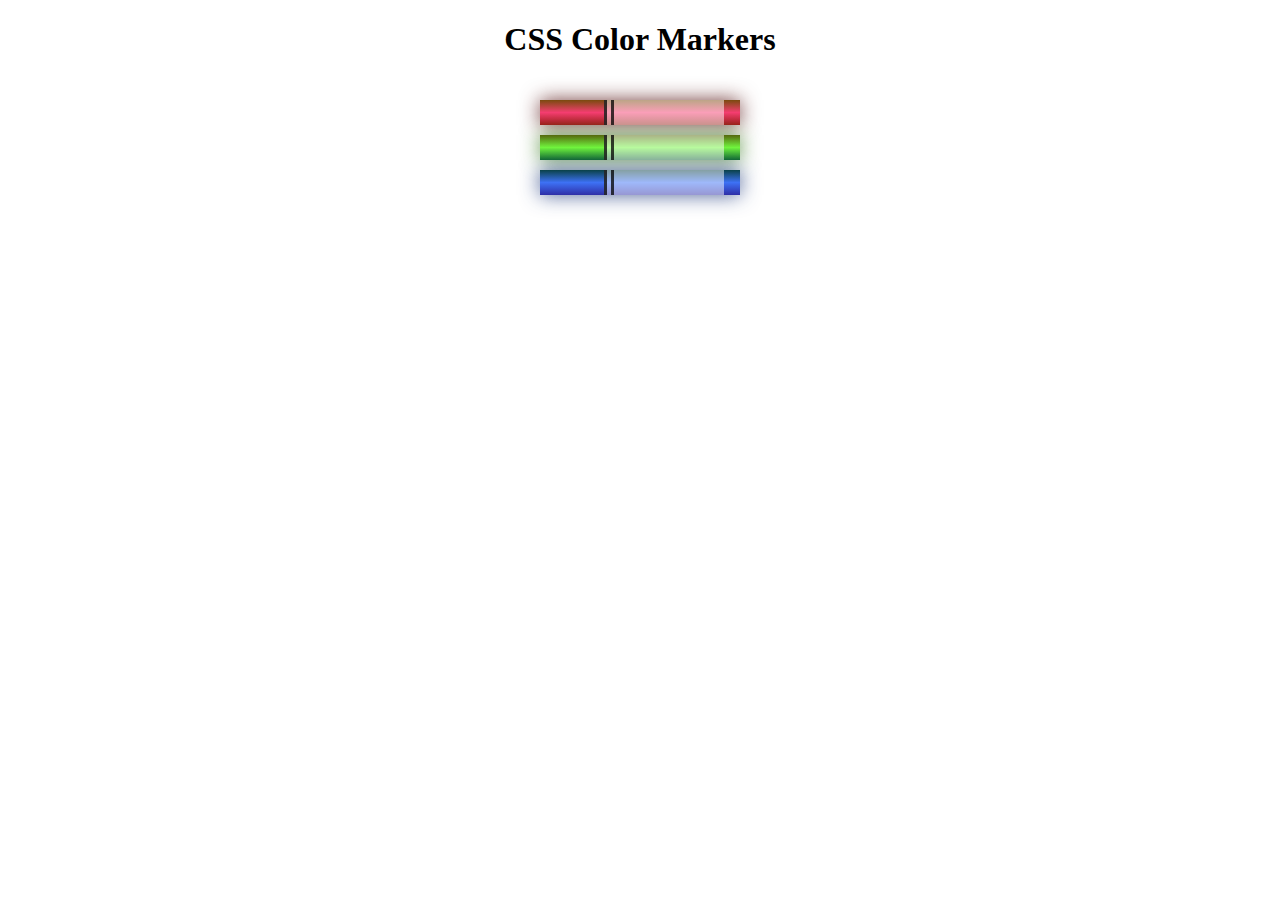
<file: Colored Markers/index.html>
<!DOCTYPE html>
<html lang="en">
  <head>
    <meta charset="utf-8">
    <meta name="viewport" content="width=device-width, initial-scale=1.0">
    <title>Colored Markers</title>
    <link rel="stylesheet" href="main.css">
  </head>
  <body>
    <h1>CSS Color Markers</h1>
    <div class="container">
      <div class="marker red">
        <div class="cap"></div>
        <div class="sleeve"></div>
      </div>
      <div class="marker green">
        <div class="cap"></div>
        <div class="sleeve"></div>
      </div>
      <div class="marker blue">
        <div class="cap"></div>
        <div class="sleeve"></div>
      </div>
    </div>
  </body>
</html>
</file>
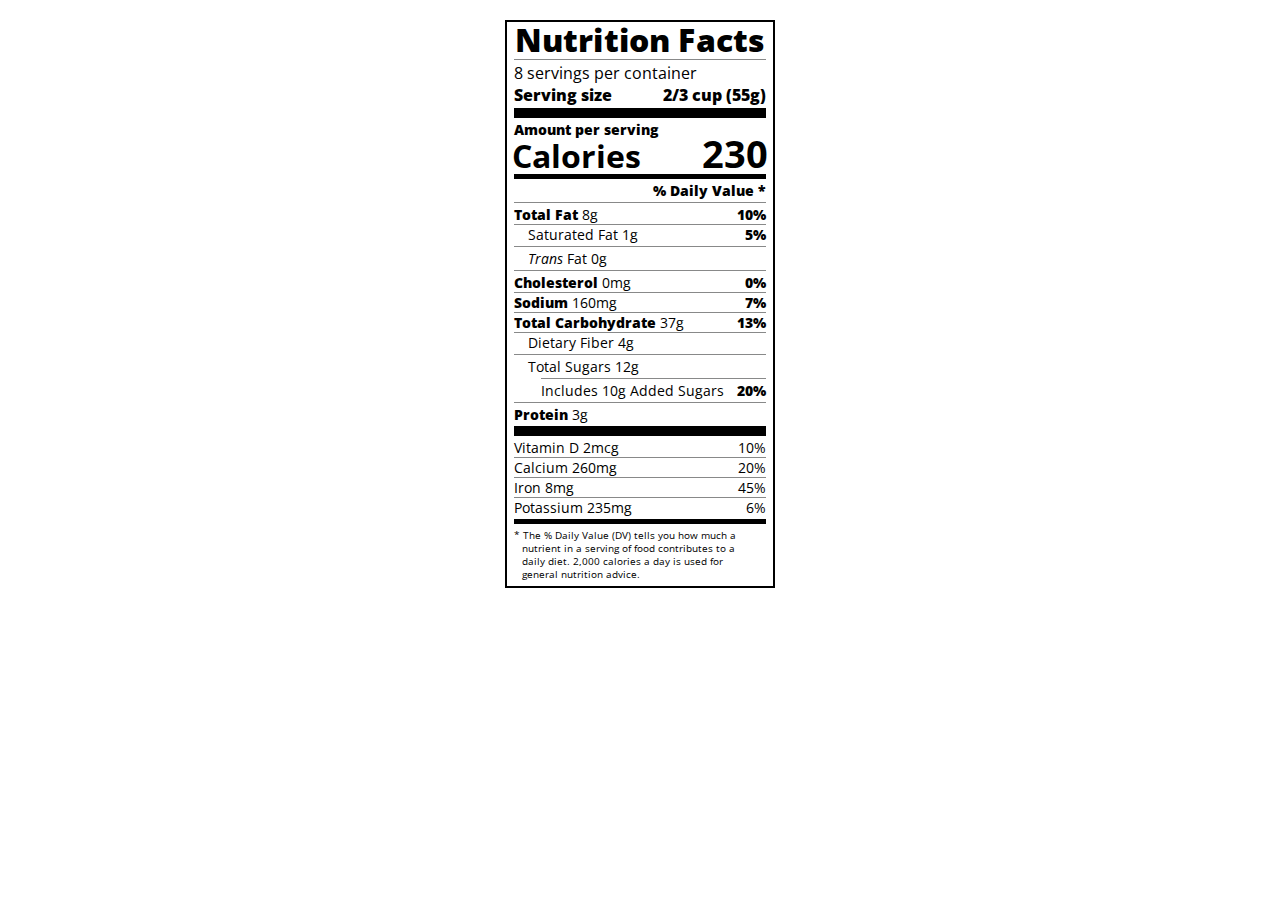
<file: nutrition-label/index.html>
<!DOCTYPE html>
<html lang="en">

<head>
  <meta charset="UTF-8">
  <title>Nutrition Label</title>
  <link href="https://fonts.googleapis.com/css?family=Open+Sans:400,700,800" rel="stylesheet">
  <link href="./main.css" rel="stylesheet">
</head>

<body>
  <div class="label">
    <header>
      <h1 class="bold">Nutrition Facts</h1>
      <div class="divider"></div>
      <p>8 servings per container</p>
      <p class="bold">Serving size <span>2/3 cup (55g)</span></p>
    </header>
    <div class="divider large"></div>
    <div class="calories-info">
      <div class="left-container">
        <h2 class="bold small-text">Amount per serving</h2>
        <p>Calories</p>
      </div>
      <span>230</span>
    </div>
    <div class="divider medium"></div>
    <div class="daily-value small-text">
      <p class="bold right no-divider">% Daily Value *</p>
      <div class="divider"></div>
      <p><span><span class="bold">Total Fat</span> 8g</span> <span class="bold">10%</span></p>
      <p class="indent no-divider">Saturated Fat 1g <span class="bold">5%</span></p>
      <div class="divider"></div>
      <p class="indent no-divider"><span><i>Trans</i> Fat 0g</span></p>
      <div class="divider"></div>
      <p><span><span class="bold">Cholesterol</span> 0mg</span> <span class="bold">0%</span></p>
      <p><span><span class="bold">Sodium</span> 160mg</span> <span class="bold">7%</span></p>
      <p><span><span class="bold">Total Carbohydrate</span> 37g</span> <span class="bold">13%</span></p>
      <p class="indent no-divider">Dietary Fiber 4g</p>
      <div class="divider"></div>
      <p class="indent no-divider">Total Sugars 12g</p>
      <div class="divider double-indent"></div>
      <p class="double-indent no-divider">Includes 10g Added Sugars <span class="bold">20%</span></p>
      <div class="divider"></div>
      <p class="no-divider"><span><span class="bold">Protein</span> 3g</span></p>
      <div class="divider large"></div>
      <p>Vitamin D 2mcg <span>10%</span></p>
      <p>Calcium 260mg <span>20%</span></p>
      <p>Iron 8mg <span>45%</span></p>
      <p class="no-divider">Potassium 235mg <span>6%</span></p>
    </div>
    <div class="divider medium"></div>
    <p class="note">* The % Daily Value (DV) tells you how much a nutrient in a serving of food contributes to a daily
      diet. 2,000 calories a day is used for general nutrition advice.</p>
  </div>
</body>
</html>
</file>
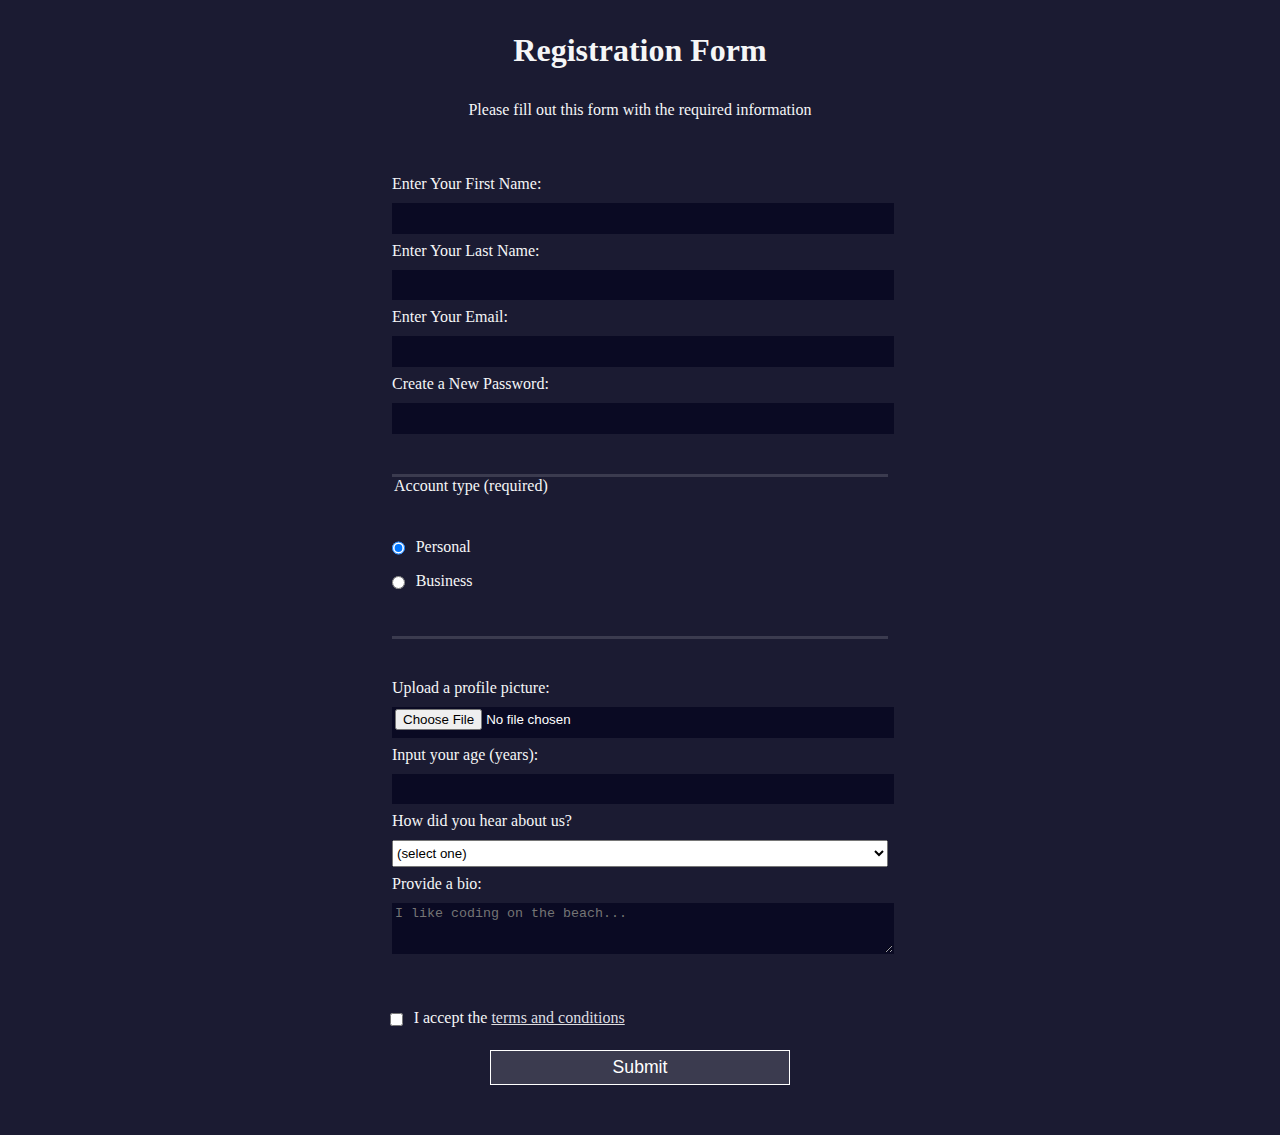
<file: Registration Form/index.html>
<!DOCTYPE html>
<html lang="en">
  <head>
    <meta charset="UTF-8">
    <title>Registration Form</title>
    <link rel="stylesheet" href="main.css" />
  </head>
  <body>
    <h1>Registration Form</h1>
    <p>Please fill out this form with the required information</p>
    <form method="post" action='https://register-demo.freecodecamp.org'>
      <fieldset>
        <label for="first-name">Enter Your First Name: <input id="first-name" name="first-name" type="text" required /></label>
        <label for="last-name">Enter Your Last Name: <input id="last-name" name="last-name" type="text" required /></label>
        <label for="email">Enter Your Email: <input id="email" name="email" type="email" required /></label>
        <label for="new-password">Create a New Password: <input id="new-password" name="new-password" type="password" pattern="[a-z0-5]{8,}" required /></label>
      </fieldset>
      <fieldset>
        <legend>Account type (required)</legend>
        <label for="personal-account"><input id="personal-account" type="radio" name="account-type" class="inline" checked /> Personal</label>
        <label for="business-account"><input id="business-account" type="radio" name="account-type" class="inline" /> Business</label>
      </fieldset>
      <fieldset>
        <label for="profile-picture">Upload a profile picture: <input id="profile-picture" type="file" name="file" /></label>
        <label for="age">Input your age (years): <input id="age" type="number" name="age" min="13" max="120" /></label>
        <label for="referrer">How did you hear about us?
          <select id="referrer" name="referrer">
            <option value="">(select one)</option>
            <option value="1">freeCodeCamp News</option>
            <option value="2">freeCodeCamp YouTube Channel</option>
            <option value="3">freeCodeCamp Forum</option>
            <option value="4">Other</option>
          </select>
        </label>
        <label for="bio">Provide a bio:
          <textarea id="bio" name="bio" rows="3" cols="30" placeholder="I like coding on the beach..."></textarea>
        </label>
      </fieldset>
      <label for="terms-and-conditions">
        <input class="inline" id="terms-and-conditions" type="checkbox" required name="terms-and-conditions" /> I accept the <a href="https://www.freecodecamp.org/news/terms-of-service/">terms and conditions</a>
      </label>
      <input type="submit" value="Submit" />
    </form>
  </body>
</html>
</file>
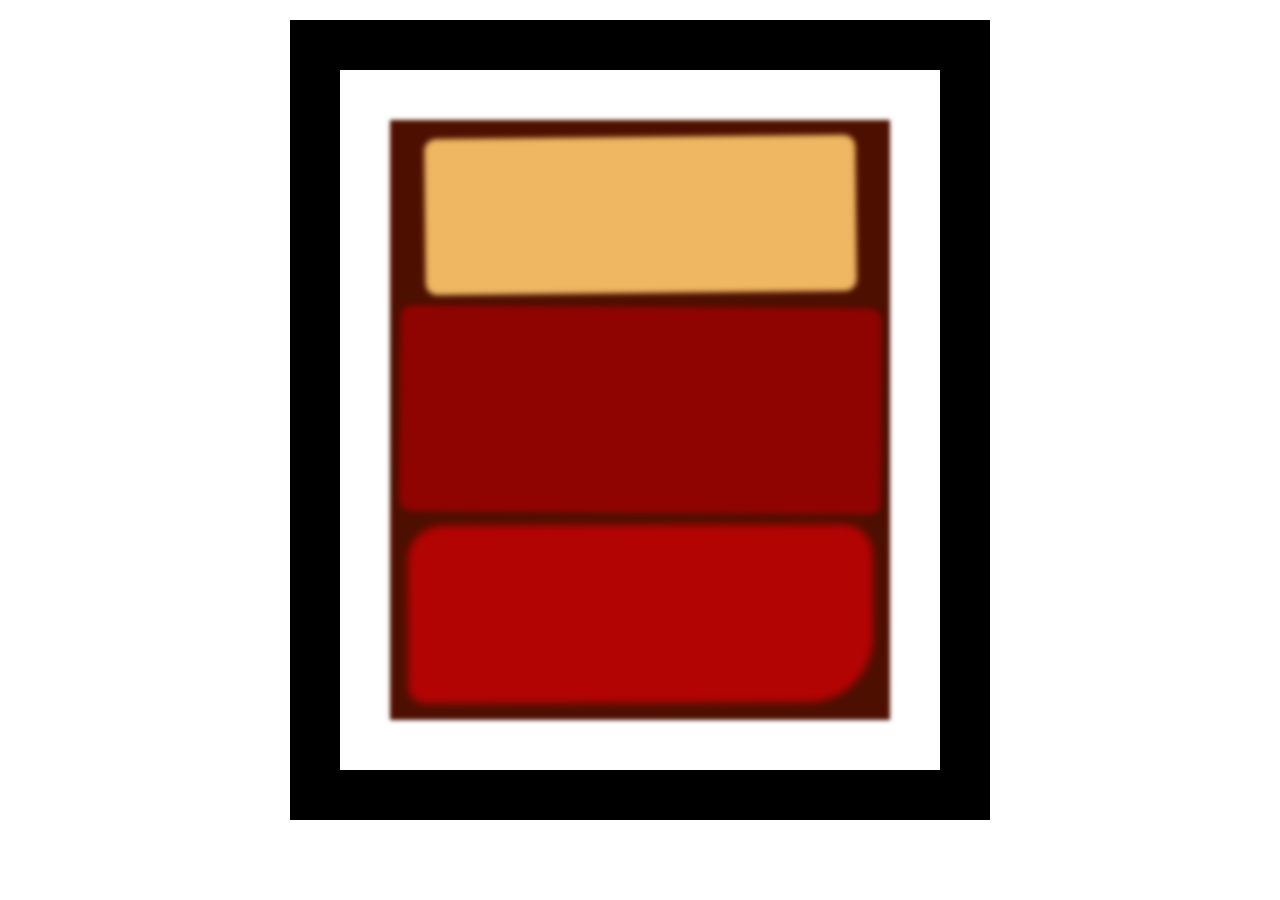
<file: rothko-painting/index.html>
<!DOCTYPE html>
<html lang="en">
  <head>
    <meta charset="UTF-8">
    <title>Rothko Painting</title>
    <link href="./main.css" rel="stylesheet">
  </head>
  <body>
    <div class="frame">
      <div class="canvas">
        <div class="one"></div>
        <div class="two"></div>
        <div class="three"></div>
      </div>
    </div>
  </body>
</html>
</file>
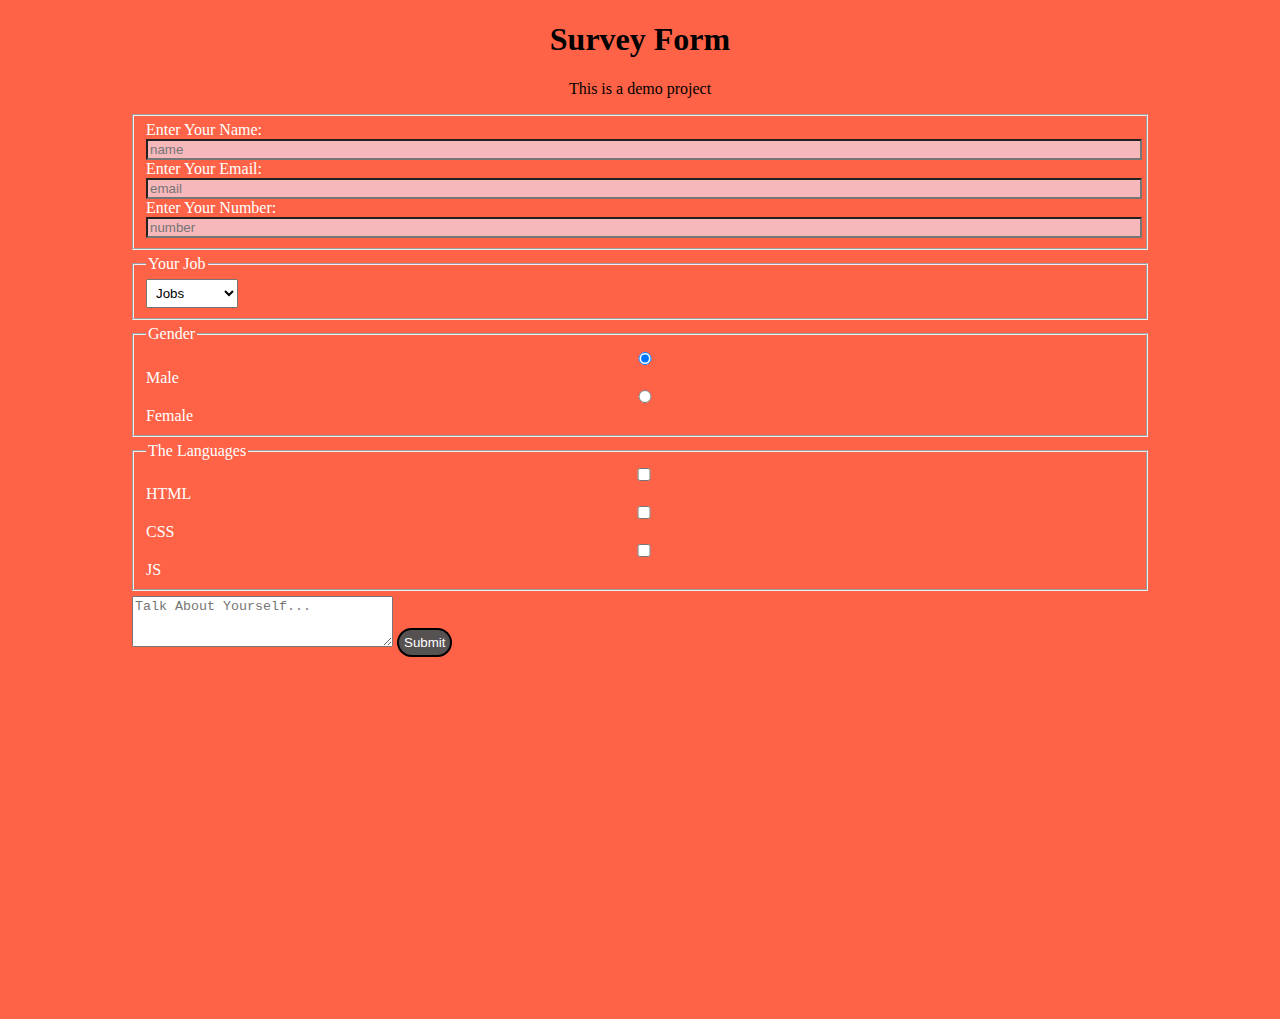
<file: Survey Form/index.html>
<!DOCTYPE html>
<html lang="en">
  <head>
    <meta charset="UTF-8">
    <meta name="viewport" content="width=device-width, initial-scale=1.0">
    <title>Survey Form</title><link rel="stylesheet" href="main.css">
  </head>
  <h1 id="title">Survey Form</h1>
  <p id="description">This is a demo project   </p>
  <form id="survey-form">
    <fieldset>
    <label for="name">Enter Your Name:</label>
    <input type="text" id="name" placeholder="name" required>
    <label for="email">Enter Your Email:</label>
    <input type="email" id="email" placeholder="email" required>
    <label for="number" >Enter Your Number:</label>
    <input type="number" id="number" placeholder="number" min="11" max="16" >
</fieldset>
<fieldset>
  <legend>Your Job</legend>
  <label for="dropdown">
  <select id="dropdown" name="dropdown">
    <option value="">Jobs</option>
    <option value="1">Front-End</option>
    <option value="2">Back-End</option>
    <option value="3">Full-Stack</option>
    </select>
    </label>
  </fieldset>
<fieldset class="gender">
  <legend>Gender</legend>
        <label for="male"><input id="male" type="radio" name="gender" class="inline" checked /> Male</label>
        <label for="female"><input id="female" type="radio" name="gender" class="inline" /> Female</label>
  </fieldset>
<fieldset>
  <legend>The Languages</legend>
  <label for="html">
        <input class="inline" id="html" type="checkbox" value="html" required name="langs" />HTML</label>
        <label for="css">
        <input class="inline" id="css" type="checkbox" value="css" required name="langs" />CSS</label>
        <label for="js">
        <input class="inline" id="js" type="checkbox" value="js" required name="langs" />JS</label>
  </fieldset>
  <textarea id="bio" placeholder="Talk About Yourself..." rows="3" cols="30"></textarea>
  <button id="submit">Submit</button>
  </form>
</body>
</html>
</file>
<file: Colored Markers/main.css>
h1 {
    text-align: center;
  }
  
  .container {
    background-color: rgb(255, 255, 255);
    padding: 10px 0;
  }
  
  .marker {
    width: 200px;
    height: 25px;
    margin: 10px auto;
  }
  
  .cap {
    width: 60px;
    height: 25px;
  }
  
  .sleeve {
    width: 110px;
    height: 25px;
    background-color: rgba(255, 255, 255, 0.5);
    border-left: 10px double rgba(0, 0, 0, 0.75);
  }
  
  .cap, .sleeve {
    display: inline-block;
  }
  
  .red {
    background: linear-gradient(rgb(122, 74, 14), rgb(245, 62, 113), rgb(162, 27, 27));
    box-shadow: 0 0 20px 0 rgba(83, 14, 14, 0.8);
  }
  
  .green {
    background: linear-gradient(#55680D, #71F53E, #116C31);
    box-shadow: 0 0 20px 0 #3B7E20CC;
  }
  
  .blue {
    background: linear-gradient(hsl(186, 76%, 16%), hsl(223, 90%, 60%), hsl(240, 56%, 42%));
    box-shadow: 0 0 20px 0 hsla(223 ,59% ,31% ,0.8);
  }
</file>
<file: nutrition-label/main.css>
* {
    box-sizing: border-box;
  }
  
  html {
    font-size: 16px;
  }
  
  body {
    font-family: 'Open Sans', sans-serif;
  }
  
  .label {
    border: 2px solid black;
    width: 270px;
    margin: 20px auto;
    padding: 0 7px;
  }
  
  header h1 {
    text-align: center;
    margin: -4px 0;
    letter-spacing: 0.15px
  }
  
  p {
    margin: 0;
    display: flex;
    justify-content: space-between;
  }
  
  .divider {
    border-bottom: 1px solid #888989;
    margin: 2px 0;
  }
  
  .bold {
    font-weight: 800;
  }
  
  .large {
    height: 10px;
  }
  
  .large, .medium {
    background-color: black;
    border: 0;
  }
  
  .medium {
    height: 5px;
  }
  
  .small-text {
    font-size: 0.85rem;
  }
  
  
  .calories-info {
    display: flex;
    justify-content: space-between;
    align-items: flex-end;
  }
  
  .calories-info h2 {
    margin: 0;
  }
  
  .left-container p {
    margin: -5px -2px;
    font-size: 2em;
    font-weight: 700;
  }
  
  .calories-info span {
    margin: -7px -2px;
    font-size: 2.4em;
    font-weight: 700;
  }
  
  .right {
    justify-content: flex-end;
  }
  
  .indent {
    margin-left: 1em;
  }
  
  .double-indent {
    margin-left: 2em;
  }
  
  .daily-value p:not(.no-divider) {
    border-bottom: 1px solid #888989;
  }
  
  .note {
    font-size: 0.6rem;
    margin: 5px 0;
    padding:0 8px;
    text-indent:-8px;
  }
</file>
<file: Registration Form/main.css>
body {
    width: 100%;
    height: 100vh;
    margin: 0;
    background-color: #1b1b32;
    color: #f5f6f7;
    font-family: Tahoma;
    font-size: 16px;
  }
  
  h1, p {
    margin: 1em auto;
    text-align: center;
  }
  
  form {
    width: 60vw;
    max-width: 500px;
    min-width: 300px;
    margin: 0 auto;
    padding-bottom: 2em;
  }
  
  fieldset {
    border: none;
    padding: 2rem 0;
    border-bottom: 3px solid #3b3b4f;
  }
  
  fieldset:last-of-type {
    border-bottom: none;
  }
  
  label {
    display: block;
    margin: 0.5rem 0;
  }
  
  input,
  textarea,
  select {
    margin: 10px 0 0 0;
    width: 100%;
    min-height: 2em;
  }
  
  input, textarea {
    background-color: #0a0a23;
    border: 1px solid #0a0a23;
    color: #ffffff;
  }
  
  .inline {
    width: unset;
    margin: 0 0.5em 0 0;
    vertical-align: middle;
  }
  
  input[type="submit"] {
    display: block;
    width: 60%;
    margin: 1em auto;
    height: 2em;
    font-size: 1.1rem;
    background-color: #3b3b4f;
    border-color: white;
    min-width: 300px;
  }
  
  input[type="file"] {
    padding: 1px 2px;
  }
  
  .inline{
    display: inline; 
  }
  
  a{
    color:#dfdfe2;
  }
</file>
<file: rothko-painting/main.css>
.canvas {
    width: 500px;
    height: 600px;
    background-color: #4d0f00;
    overflow: hidden;
    filter: blur(2px);
  }
  
  .frame {
    border: 50px solid black;
    width: 500px;
    padding: 50px;
    margin: 20px auto;
  }
  
  .one {
    width: 425px;
    height: 150px;
    background-color: #efb762;
    margin: 20px auto;
    box-shadow: 0 0 3px 3px #efb762;
    border-radius: 9px;
    transform: rotate(-0.6deg);
  }
  
  .two {
    width: 475px;
    height: 200px;
    background-color: #8f0401;
    margin: 0 auto 20px;
    box-shadow: 0 0 3px 3px #8f0401;
    border-radius: 8px 10px;
    transform: rotate(0.4deg);
  }
  
  .one, .two {
    filter: blur(1px);
  }
  
  .three {
    width: 91%;
    height: 28%;
    background-color: #b20403;
    margin: auto;
    filter: blur(2px);
    box-shadow: 0 0 5px 5px #b20403;
    border-radius: 30px 25px 60px 12px;
  transform:rotate(-0.2deg);
  }
</file>
<file: Survey Form/main.css>
body{
    background-color:tomato;
    margin:5px;
  }
  form{
    width:80%;
    margin:0 auto;
    height:100vh;
  }
  fieldset{
    margin:5px 0;
    color:white;
  }
  h1,p{
    text-align:center;
  }
  #dropdown{
    padding:5px;
  }
  input {
    width:100%;
    background-color:rgb(247, 184, 187);
  }
  #submit{
    padding:5px;
    border:2px solid black;
    background-color:rgb(87, 82, 82);
    color:white;
    border-radius:50px;
  }
</file>
